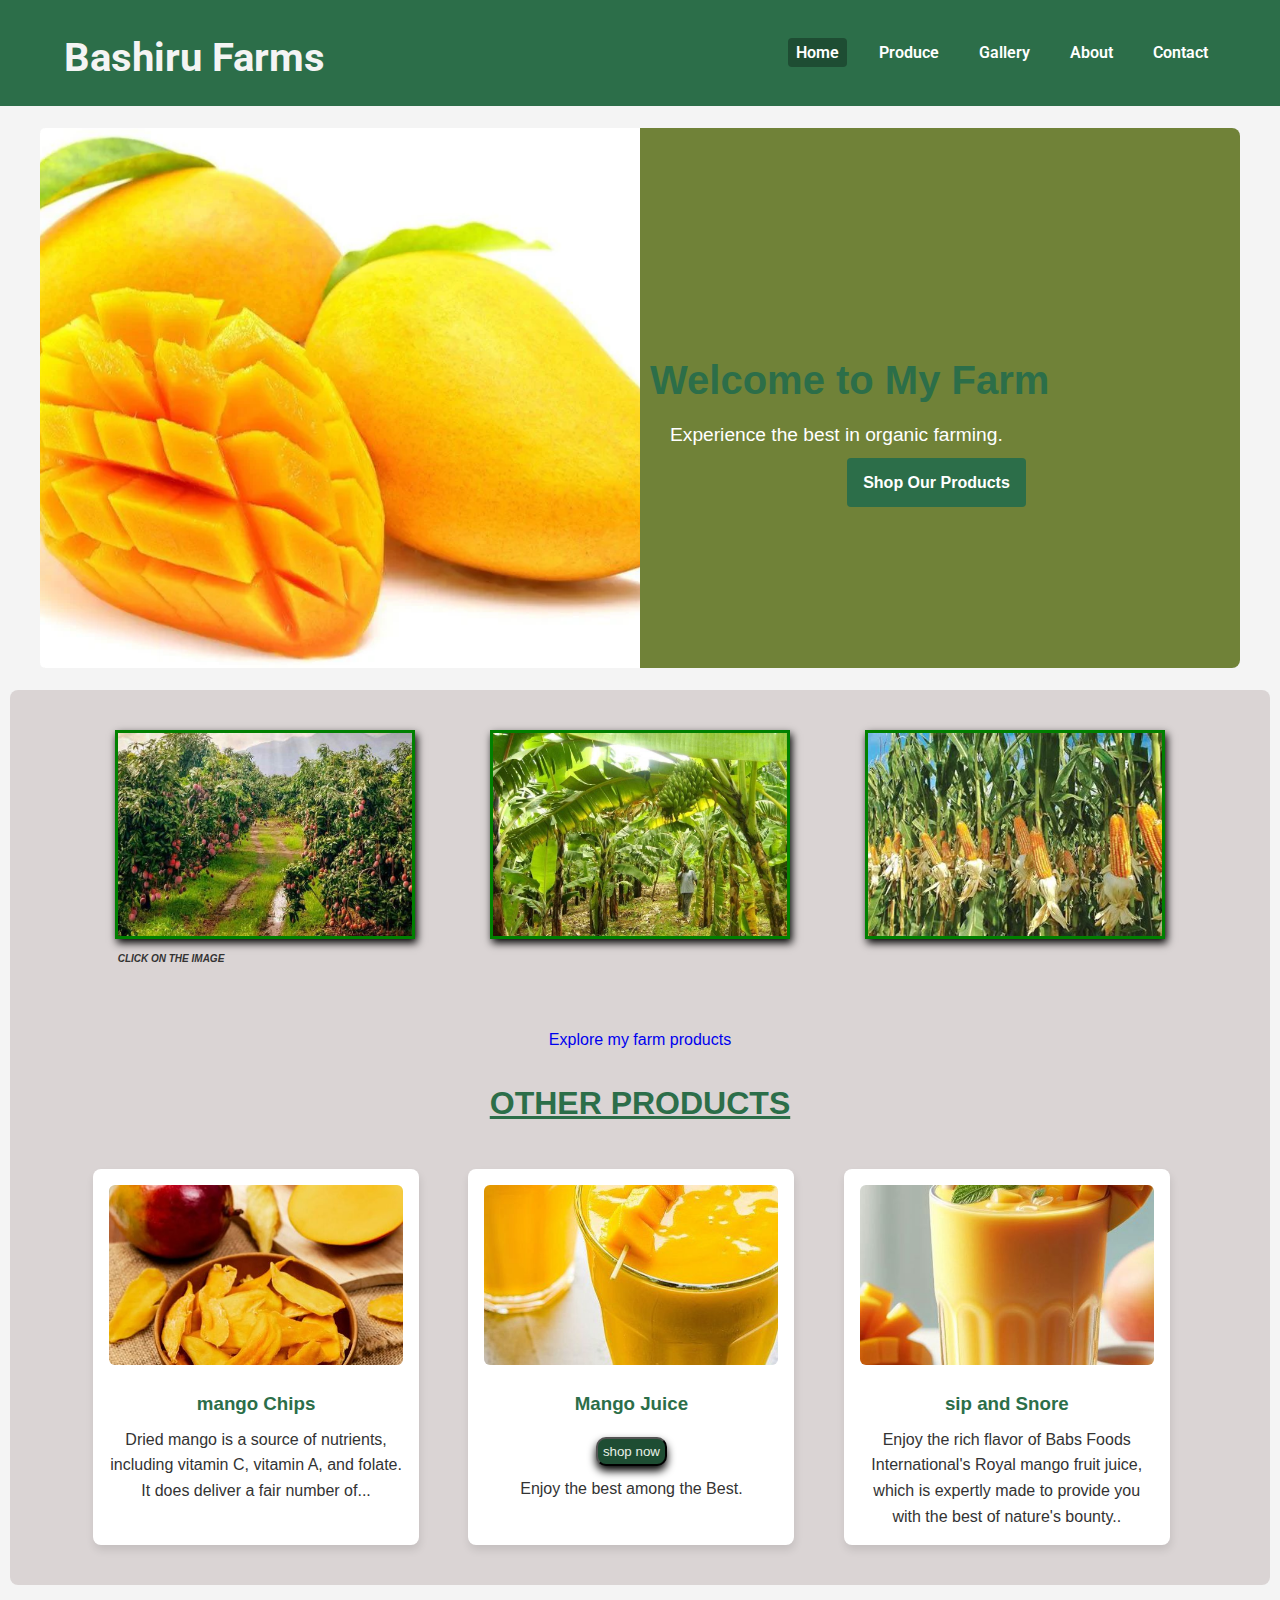
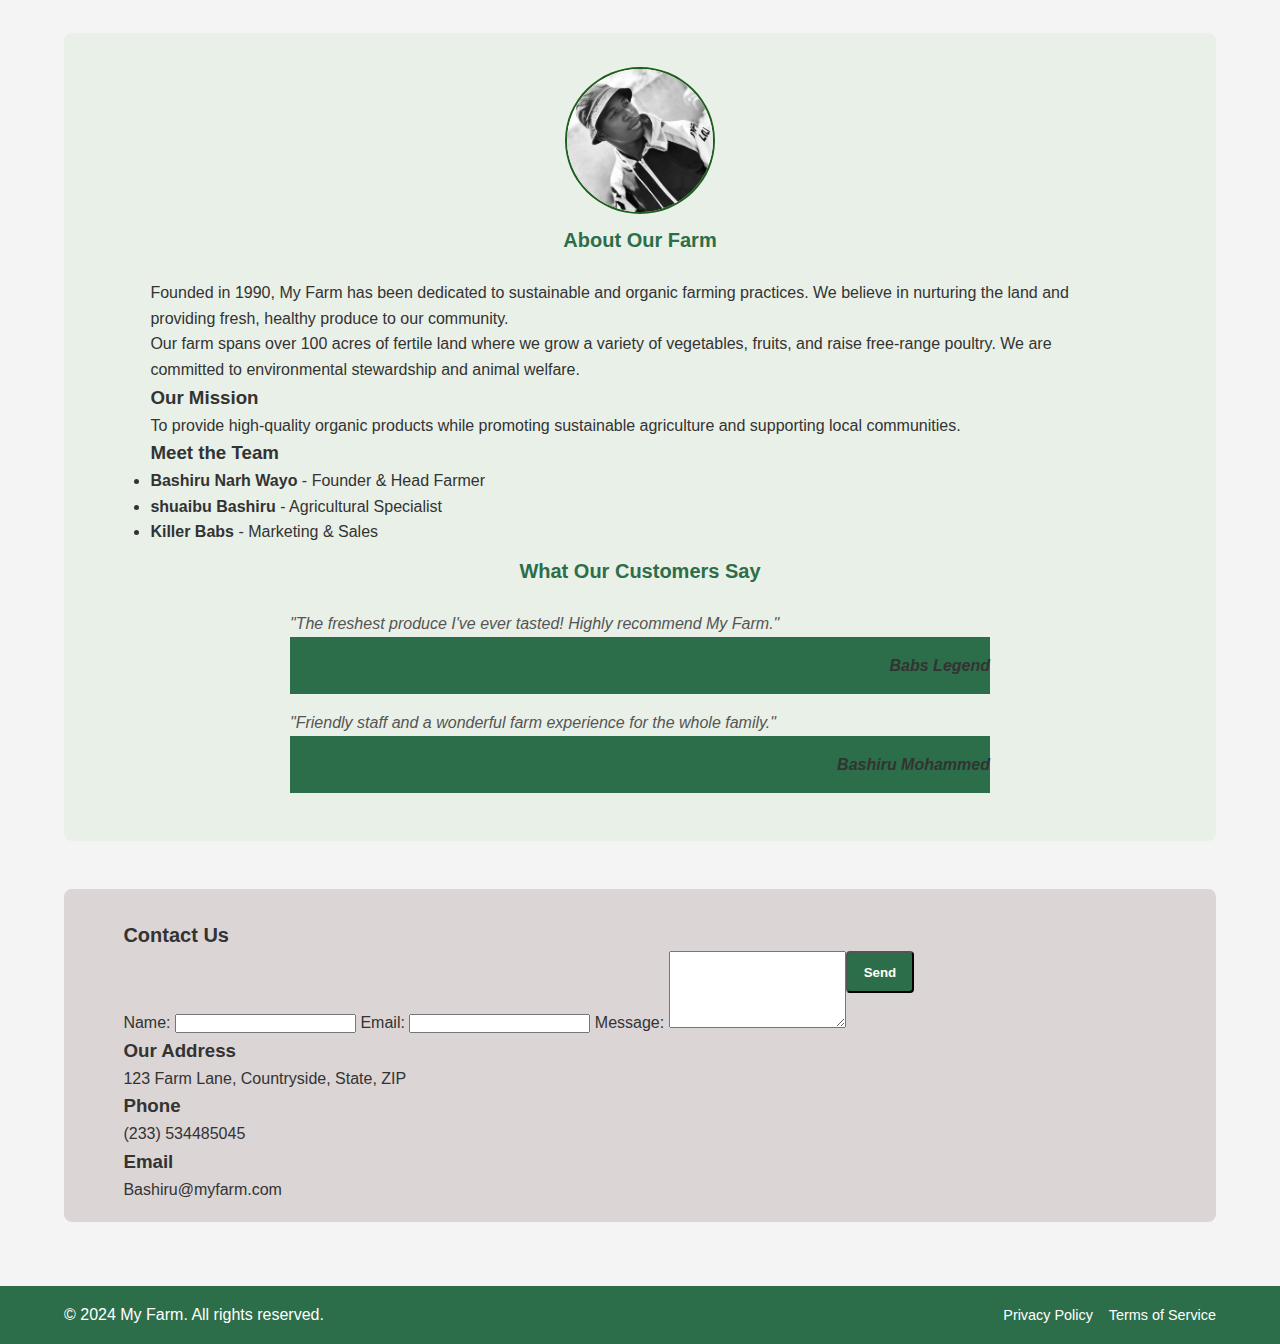
<file: index.html>
<!DOCTYPE html>
<html lang="en">
<head>
    <meta charset="UTF-8" />
    <meta name="viewport" content="width=device-width, initial-scale=1,minimum-scale-1" />
    <title>My Farm - Home</title>
    <link rel="preconnect" href="https://fonts.googleapis.com">
<link rel="preconnect" href="https://fonts.gstatic.com" crossorigin>
<link href="https://fonts.googleapis.com/css2?family=Bitter:ital,wght@0,100..900;1,100..900&family=Cormorant:ital,wght@0,300..700;1,300..700&family=Halant:wght@300;400;500;600;700&family=Montserrat:ital,wght@0,100..900;1,100..900&family=Mukta:wght@200;300;400;500;600;700;800&family=Open+Sans:ital,wght@0,300..800;1,300..800&family=Prompt:ital,wght@0,100;0,200;0,300;0,400;0,500;0,600;0,700;0,800;0,900;1,100;1,200;1,300;1,400;1,500;1,600;1,700;1,800;1,900&family=Roboto:ital,wght@0,100..900;1,100..900&family=Ultra&display=swap" rel="stylesheet">
    <link rel="stylesheet" href="style.css" />
</head>
<body>
    <header>
        <div class="container header-container">
            <h1 class="logo">Bashiru Farms</h1>
            <nav aria-label="Primary navigation">
                <ul class="nav-list">
                    <li><a href="index.html" class="active" aria-current="page">Home</a></li>
                    <li><a href="produce.html">Produce</a></li>
                    <li><a href="gallery.html">Gallery</a></li>
                    <li><a href="#about">About</a></li>
                    <li><a href="#contact">Contact</a></li>
                </ul>
            </nav>
        </div>
    </header>
    <main>
          <div class="divee">
        <section class="hero container" role="region" aria-label="Farm introduction">
            <img src="imagefree.webp">

            <div>
            <h2>Welcome to My Farm</h2>
            <p>Experience the best in organic farming.</p>
            <a href="produce.html" class="btn-primary">Shop Our Products</a>
            </div>
        </section>

    
        
<div class="mine"> 
        <section class="features container" role="region" aria-label="Farm features">
           
            <article class="project">
                <img src="Mango-farming-beginner-guide-1500x533-1-1170x533.jpg" alt="Organic vegetables" />
                <div class="overview">
                <h3>Organic fruits</h3>
                <p>Grown with care and no harmful chemicals, ensuring the freshest and healthiest produce.</p>
                </div>
                 <i style="font-size:10px; font-weight: bold;">CLICK ON THE IMAGE</i>
            </article>
            <article class="project">
                <img src="plantain.jpg" alt="Free-range poultry" />
                <div class="overview">
                <h3>Farm Tours</h3>
                <p>Start your own plantain business with Mr Babs.</p>
                </div>
            </article>
            <article class="project">
                <img src="maize4.jpeg" alt="Farm tours" />
                <div class="overview">
                <h3>20 Acres of Maize</h3>
                <p>join us for a step by step guide to start a succesful local paultry farming .</p>
                </div>
            </article>
              </article>
        </section>


 <a href="produce.html" class="link">Explore my farm products</a>
      <h1 class="other">OTHER PRODUCTS</h1>
    <section class="features container" role="region" aria-label="Farm features">
          
    <article class="feature-item">
        <img src="mango 4.jpg" alt="Organic vegetables" />
        <h3>mango Chips</h3>
        <p class="overlay">Dried mango is a source of nutrients, including vitamin C, vitamin A, and folate. It does deliver a fair number of...</p>
    </article>
    <article class="feature-item">
        <img src="mago2.jpg" alt="Free-range poultry" />
        <h3>Mango Juice</h3>
        <button class="now">shop now</button>
        <p> Enjoy the best among the Best.</p>
    </article>
    <article class="feature-item">
        <img src="mangojuise.jpg" alt="Farm tours" />
        <h3>sip and Snore</h3>
        <p>Enjoy the rich flavor of Babs Foods International's Royal mango fruit juice, which is expertly made to provide you with the best of nature's bounty..</p>
    </article> 
</section> 
   </div>
 

        <section class="testimonials container" role="region" aria-label="Customer testimonials">
            <img class="lastimg" src="WhatsApp Image 2025-05-14 at 07.53.52_6ec82e5c.jpg">
            <section class="container about-section">

               <div  id="about">
            <h2>About Our Farm</h2>
            <p>Founded in 1990, My Farm has been dedicated to sustainable and organic farming practices. We believe in nurturing the land and providing fresh, healthy produce to our community.</p>
            <p>Our farm spans over 100 acres of fertile land where we grow a variety of vegetables, fruits, and raise free-range poultry. We are committed to environmental stewardship and animal welfare.</p>
            <h3>Our Mission</h3>
            <p>To provide high-quality organic products while promoting sustainable agriculture and supporting local communities.</p>
            <h3>Meet the Team</h3>
            <ul>
                <li><strong>Bashiru Narh  Wayo</strong> - Founder & Head Farmer</li>
                <li><strong>shuaibu Bashiru</strong> - Agricultural Specialist</li>
                <li><strong>Killer Babs</strong> - Marketing & Sales</li>
            </ul>
        
    </div>

            <h2>What Our Customers Say</h2>
            <blockquote>
                <p>"The freshest produce I've ever tasted! Highly recommend My Farm."</p>
                <footer>Babs Legend</footer>
            </blockquote>
            <blockquote>
                <p>"Friendly staff and a wonderful farm experience for the whole family."</p>
                <footer>Bashiru Mohammed</footer>
            </blockquote>
        </section>
        </section>

         <div  id="contact">
         <section class="container contact-section">
            <h2>Contact Us</h2>
            <form action="mailto:info@myfarm.com" method="post" enctype="text/plain" class="contact-form">
                <label for="name">Name:</label>
                <input type="text" id="name" name="name" required />
                
                <label for="email">Email:</label>
                <input type="email" id="email" name="email" required />
                
                <label for="message">Message:</label>
                <textarea id="message" name="message" rows="5" required></textarea>
            
                <button type="submit" class="btn-primary">Send</button>
            </form>
            <div class="contact-info">
                <h3>Our Address</h3>
                <p>123 Farm Lane, Countryside, State, ZIP</p>
                <h3>Phone</h3>
                <p>(233) 534485045</p>
                <h3>Email</h3>
                <p>Bashiru@myfarm.com</p>
            </div>
        </div>
        </section>
    </main>
    <footer>
        <div class="container footer-container">
            <p>&copy; 2024 My Farm. All rights reserved.</p>
            <nav aria-label="Footer navigation">
                <ul class="footer-nav">
                    <li><a href="privacy.html">Privacy Policy</a></li>
                    <li><a href="terms.html">Terms of Service</a></li>
                </ul>
            </nav>
        </div>
    </footer>
    </main>
    
</body>
</html>
</file>
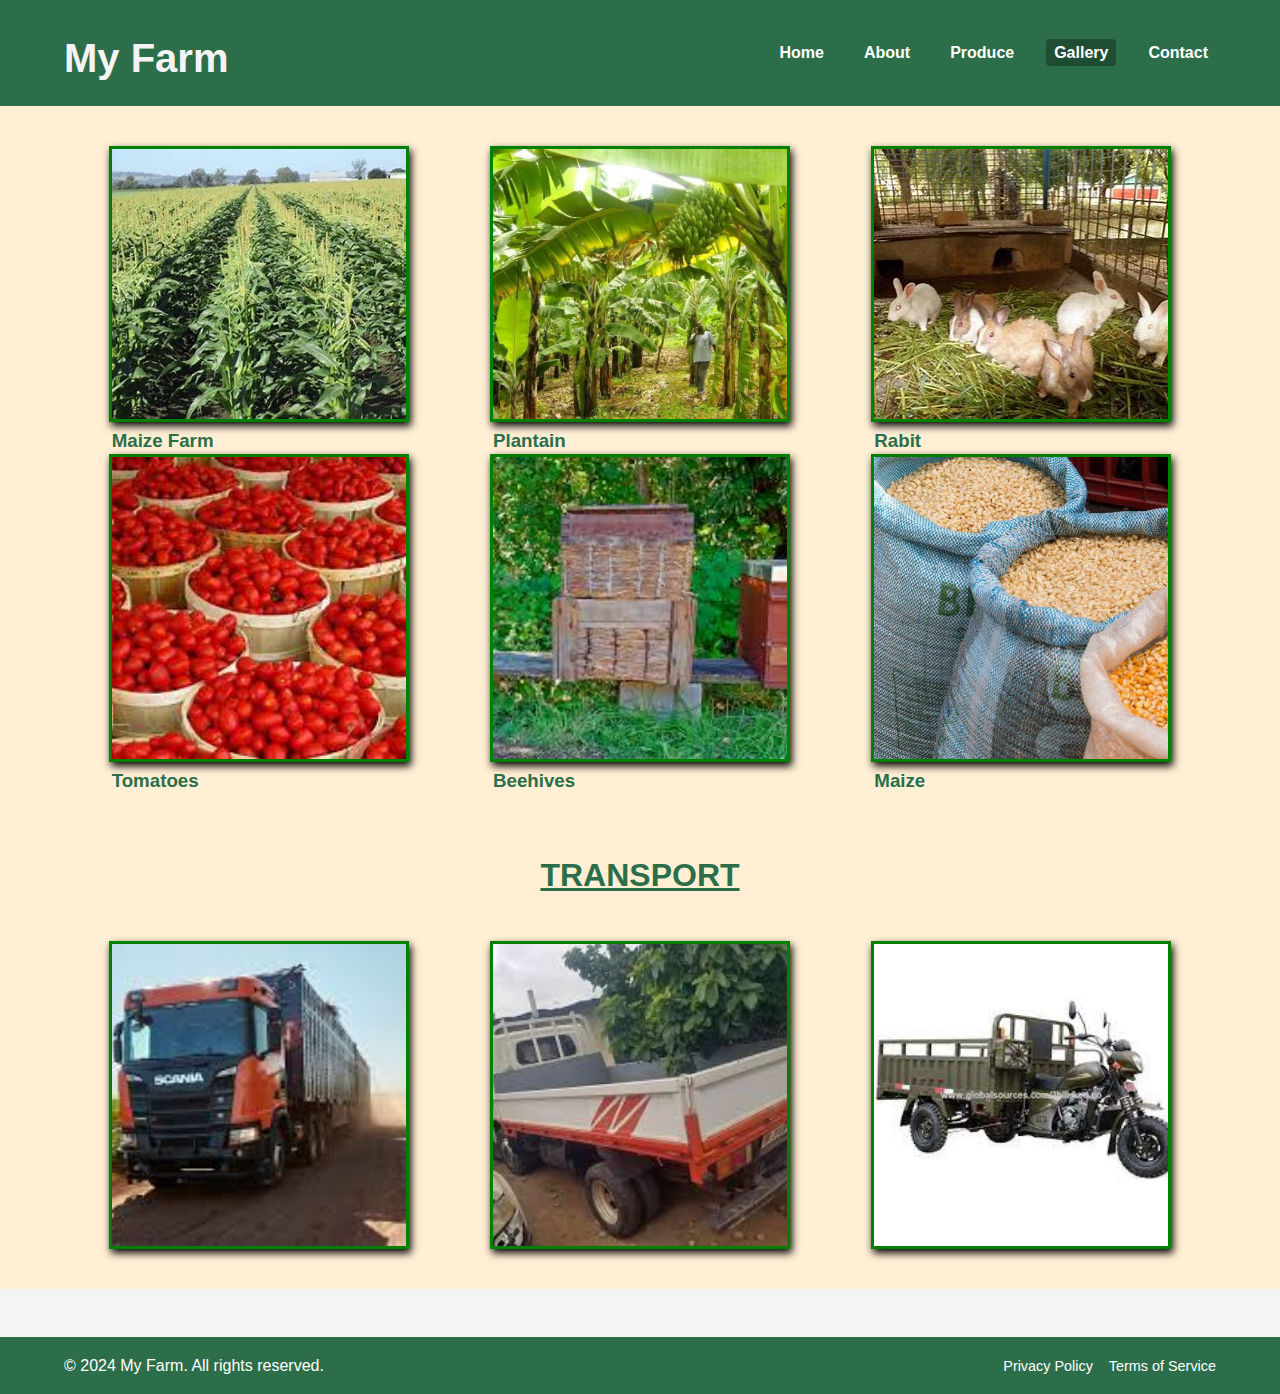
<file: gallery.html>
<!DOCTYPE html>
<html lang="en">
<head>
    <meta charset="UTF-8" />
    <meta name="viewport" content="width=device-width, initial-scale=1" />
    <title>My Farm - Gallery</title>
    <link rel="stylesheet" href="style.css" />
</head>
<body>
    <header>
        <div class="container header-container">
            <h1 class="logo">My Farm</h1>
            <nav aria-label="Primary navigation">
                <ul class="nav-list">
                    <li><a href="index.html">Home</a></li>
                    <li><a href="#about">About</a></li>
                    <li><a href="produce.html">Produce</a></li>
                    <li><a href="gallery.html" class="active" aria-current="page">Gallery</a></li>
                    <li><a href="#contact.html">Contact</a></li>
                </ul>
            </nav>
        </div>
    </header>
    <main>
        <div style="background-color: papayawhip;" >
        <div class="gallery"> 
        <section class="features container" role="region" aria-label="Farm features">
            <article class="project">
                <img src="maize.jpeg" alt="Organic vegetables" />
                <h3>Maize Farm</h3>
               
            </article>
            <article class="project">
                <img src="plantain.jpg" alt="Free-range poultry" />
                <h3>Plantain</h3>
              
            </article>
            <article class="project">
                <img src="rabitl.jpeg" alt="Farm tours" />
                <h3>Rabit</h3>
                
            </article> <article class="project">
                <img src="toma.jpeg" alt="Farm tours" />
                <h3>Tomatoes</h3>
                
            </article>
             </article> <article class="project">
                <img src="bees.jpeg" alt="Farm tours" />
                <h3>Beehives</h3>
                
            </article>
             </article> <article class="project">
                <img src="mmaize.jpg" alt="Farm tours" />
                <h3>Maize</h3>
                
            </article>
            
            


        </section>
        <h1 class="other">TRANSPORT</h1>
            <section class="features container" role="region" aria-label="Farm features">
                <article class="project">
                    <img src="images (2).jpeg" alt="Organic vegetables" />
                    <h3></h3>
                  
                </article>
                <article class="project">
                    <img src="truck,,.jpeg" alt="Free-range poultry" />
                    <h3></h3>
                    
                </article>
                <article class="project">
                    <img src="tricy.jpeg" alt="Farm tours" />
                    <h3></h3>
                </article>
    
            </section>
        </section>
    </div>
    </main>
    </div>
    <footer>
        <div class="container footer-container">
            <p>&copy; 2024 My Farm. All rights reserved.</p>
            <nav aria-label="Footer navigation">
                <ul class="footer-nav">
                    <li><a href="privacy.html">Privacy Policy</a></li>
                    <li><a href="terms.html">Terms of Service</a></li>
                </ul>
            </nav>
        </div>
    </footer>
</body>
</html>
</file>
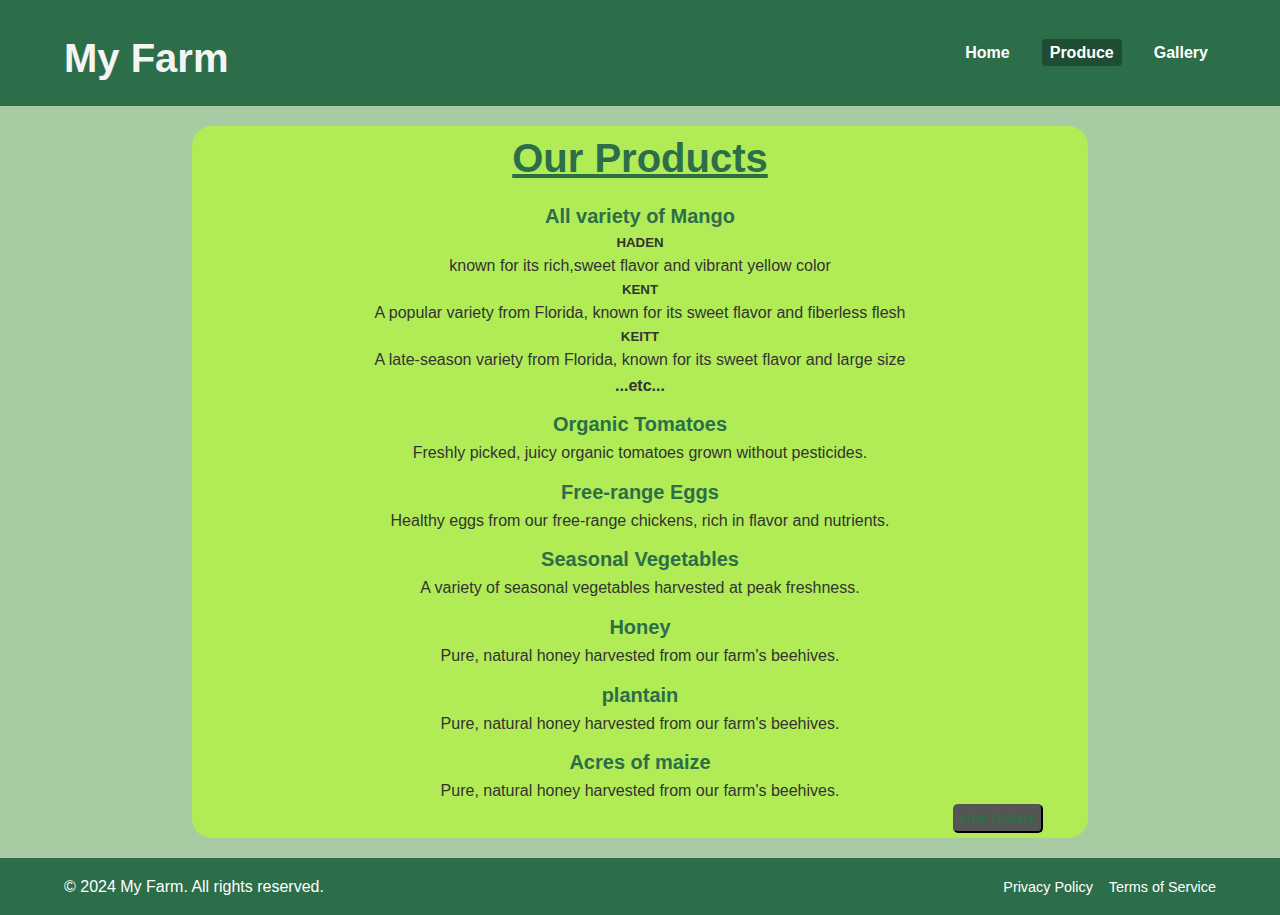
<file: produce.html>
<!DOCTYPE html>
<html lang="en">
<head>
    <meta charset="UTF-8" />
    <meta name="viewport" content="width=device-width, initial-scale=1" />
    <title>My Farm - Products</title>
    <link rel="stylesheet" href="style.css" />
</head>
<body style="background-color: #A9CBA4;">
    <header>
        <div class="container header-container">
            <h1 class="logo">My Farm</h1>
            <nav aria-label="Primary navigation">
                <ul class="nav-list">
                    <li><a href="index.html">Home</a></li>
                    <li><a href="produce.html" class="active" aria-current="page">Produce</a></li>
                    <li><a href="gallery.html">Gallery</a></li>
                    
                </ul>
            </nav>
        </div>
    </header>
    <main>
        <div class="prodiv">
        <section class="container products-section">
            <span>Our Products</span>
            <div class="product-list">
                
                 <article class="product-item">
                    <h2>All variety of Mango</h1>
                    <h5>HADEN</h5>
                    <p>known for its rich,sweet flavor and vibrant yellow color</p>
                    <h5>KENT</h5>
                    <P>A popular variety from Florida, known for its sweet flavor and fiberless flesh</P>
                    <h5> KEITT</h5>
                    <P>A late-season variety from Florida,  known for its sweet flavor and large size</P>
                    <strong>...etc...</strong>
                    <article class="product-item">

                    <h2>Organic Tomatoes</h2>
                    <p>Freshly picked, juicy organic tomatoes grown without pesticides.</p>
                </article>
                <article class="product-item">
                    <h2>Free-range Eggs</h2>
                    <p>Healthy eggs from our free-range chickens, rich in flavor and nutrients.</p>
                </article>
                <article class="product-item">
                    <h2>Seasonal Vegetables</h2>
                    <p>A variety of seasonal vegetables harvested at peak freshness.</p>
                </article>
                 <article class="product-item">
                    <h2>Honey</h2>
                    <p>Pure, natural honey harvested from our farm's beehives.</p>
                <article class="product-item">
                    <h2>plantain</h2>
                    <p>Pure, natural honey harvested from our farm's beehives.</p>
                </article>
                <article class="product-item">
                    <h2>Acres of maize</h2>
                    <p>Pure, natural honey harvested from our farm's beehives.</p>
                    <a href="gallery.html"><button>view Gallery</button></a>
                </article>
            </div>
        </section>
    </main>
    </div>
    <footer>
        <div class="container footer-container">
            <p>&copy; 2024 My Farm. All rights reserved.</p>
            <nav aria-label="Footer navigation">
                <ul class="footer-nav">
                    <li><a href="privacy.html">Privacy Policy</a></li>
                    <li><a href="terms.html">Terms of Service</a></li>
                </ul>
            </nav>
        </div>
    </footer>
</body>
</html>
</file>
<file: style.css>
* {
    margin: 0;
    padding: 0;
    box-sizing: border-box;
}

body {
    font-family:sans-serif;
    line-height: 1.6;
    background-color: #f4f4f4;
    color: #333;

}
#contact{
    background-color: #dbd5d5;
    width: 90%;
    margin-left: 5%;
    border-radius: 8px;
    margin-bottom: 5%;
    padding: 20px 2px;
}
span{
    color: #2c6e49;
    font-size: 40px;
    font-weight: bolder;
    text-decoration: underline;
}
.product-item h2{
    color: #2c6e49;
}
.product-item button{
    background-color: #555;
    padding: 5px;
    border-radius: 5px;
    float: right;
    margin-bottom: 5px;
    color: #2c6e49;
    font-size: 13px;
    font-weight: bold;
}
.product-item button:hover{
color: red;
background-color: green;
}
header{
    font-family: 'Roboto',sans-serif;
}
.link{
    
    border-radius: 5px;
    align-items: center;
    display: flex;
    justify-content: center;
    margin: 2% auto;
    border: 0;
    text-decoration: none;
}
.link:hover{
color: red;
}
.prodiv{
    background-color: rgb(177, 236, 87);
    position: relative;
    display: flex;
    align-items: center;
    text-align: center;
    width: 70%;
    margin:20px auto;
    border-radius: 20px;
    animation-name: prodiv;
    animation-duration: 3s;

}
@keyframes prodiv{
0%{
    background-color:brown;
}
50%{
    background-color: green;
}
100%{
    background-color: gold;
}
}

.mine{
 background-color: rgb(218, 212, 212);
 margin: 10px;
 border-radius: 8px;
  
}
.now{
    background-color: #1e4d33;
    padding: 5px;
    margin: 10px;
    border-radius: 10px;
    color: #e9f0e7;
   box-shadow: 0px 5px 8px black;
}

.container {
    width: 90%;
    max-width: 1200px;
    margin: 0 auto;
}
.container h1{
    font-size: 40px;
    margin-top: 10px;
}
.container h2{
    font-size: 20px;
    margin-top: 10px;
}
.gallery{
    margin:0;
}


header {
    background-color: #2c6e49;
    color: white;
    padding: 1rem 0rem;
}

.header-container {
    display: flex;
    justify-content: space-between;
    align-items: center;
}

.logo {
    font-size: 1.8rem;
    font-weight: bold;
    color: #f4f4f4;
}

nav ul.nav-list {
    list-style: none;
    display: flex;
    gap: 1.5rem;
}

nav ul.nav-list li a {
    color: white;
    text-decoration: none;
    font-weight: 600;
    padding: 0.3rem 0.5rem;
    border-radius: 4px;
    transition: background-color 0.3s ease;
}

nav ul.nav-list li a:hover,
nav ul.nav-list li a.active {
    background-color: #1e4d33;
}


.hero {
    background-color:#708238;
    color:white;
    text-align: center;
    border-radius: 8px;
    margin: 2rem 2rem;
    width: 100%;
    height: 60vh;
    align-items: center;
    margin:22px auto;
    display:flex;
    
}
.hero img{
    width:50%;
    height:100%;
    object-fit: cover;
    display: flex;
    margin-right: 0;
    padding: 0;
    border-radius: 5px 0px 0px 5px;
}
.hero h2 {
    font-size: 2.5rem;
    margin-bottom: 0.5rem;
    display: block;
    color: #2c6e49;
    padding-left: 10px;
    padding-right: 5px;

}

.hero p {
    font-size: 1.2rem;
    margin-bottom: 0.5rem;
    display:flex;
     color:;
     padding-left: 30px ;
     
}




.btn-primary {
    position: absolute;
    margin:0;
    background-color: #2c6e49;
    color: white;
    padding: 0.72rem 1rem;
    text-decoration: none;
    font-weight: 600;
    border-radius: 4px;
    transition: background-color 0.3s ease;
}

.btn-primary:hover {
    background-color: #1e4d33;
}


.features {
    display: grid;
    grid-template-columns: repeat(auto-fit, minmax(280px, 1fr));
    gap: 2rem;
    margin-bottom: 3rem;
    padding: 40px 20px;

   

}

.feature-item {
    background-color: white;
    border-radius: 8px;
    padding: 1rem;
    box-shadow: 1px 5px 8px rgba(0,0,0,0.1);
    text-align: center;
    width: 95%;
    
}

.feature-item img {
    width: 100%;
    height: 180px;
    object-fit: cover;
    border-radius: 6px;
    margin-bottom: 1rem;
    
}

.feature-item h3 {
    margin-bottom: 0.5rem;
    color: #2c6e49;
}


.testimonials {
    background-color: #e9f0e7;
    padding: 2rem;
    border-radius: 8px;
    margin-bottom: 3rem;
}

.testimonials h2 {
    text-align: center;
    margin-bottom: 1.5rem;
    color: #2c6e49;
}

.testimonials blockquote {
    font-style: italic;
    margin-bottom: 1rem;
    max-width: 700px;
    margin-left: auto;
    margin-right: auto;
    color: #555;
}

.testimonials footer {
    text-align: right;
    font-weight: 600;
    color: #333;
}


footer {
    background-color: #2c6e49;
    color: white;
    padding: 1rem 0;
}

.footer-container {
    display: flex;
    justify-content: space-between;
    align-items: center;
    flex-wrap: wrap;
}
.other{
    text-align: center;
    display:block;
    padding-top: 20px auto;
    color: #2c6e49;
    text-decoration: underline;

    
}
.footer-nav {
    list-style: none;
    display: flex;
    gap: 1rem;
}

.footer-nav li a {
    color: white;
    text-decoration: none;
    font-size: 0.9rem;
}

.footer-nav li a:hover {
    text-decoration: underline;
}
.project{
    width: 300px;
    border:3px solid green;
    box-shadow: 2px 4px 8px  black;
    transition: transform 0.3s ease;
    margin: 0 auto;
    position: relative;
    object-fit: contain;
}

.project:hover {
    transform: translateY(-9px);
}
.project img{
    width: 100%;
    object-fit: cover;
    height: 100%;
    position: relative;
   z-index: 1;
}


    .project .overview{
        width: 250px;
        height: 5.7rem;
        padding: 0.5rem 1rem;
        background-color: #333;
        color: #f4f4f4;
        border-radius: 1rem;
        position: absolute;
        bottom: -2rem;
        left: 0;
        right: 0;
        z-index: 2;
        font-size: small;
        margin-bottom: 0.5rem;
        margin-inline: auto;
        opacity: 0;
        transition:opacity 0.5s 0.5s ;

    }
.project .overview:hover {
opacity:1 ;
animation: show-data 1s forwards;
transition: opacity 0.3s;
}
.project h3:hover {
    opacity: 1;
}
.project h3{
    font-family: 'open sans', sans-serif;
    color: #2c6e49;
}
.project:hover{
    animation: remove-overflow 2s forwards;
}
.project:not(:hover){
    animation: show-overflow 2s forwards;
}
.project:not(:hover).overview{
    animation:remove-data 1s forwards;
}
@keyframes show-data{
    50%{
        transform: translateY(-5rem);
        100%{
            transform: translateY(-7rem);
        }
    }
    @keyframes  remove-overflow {
        to{
            overflow: initial;
        }
    }
    @keyframes remove-data{
        0%{
            transform: translateY(-7rem);
        }
         50%{
            transform: translateY(-10rem);
        }
         100%{
            transform: translateY(.5rem);
        }
    }
    @keyframes show-overflow{
        0%{
            overflow: initial;
            pointer-events: none;
        }
        50%{
            overflow: hidden;
        }
    }
}
.lastimg{
    width: 150px;
    height: 100%;
    object-fit: cover;
    border-radius: 50%;
    border: 2px solid  rgb(29, 95, 29);
    position: relative;
    justify-content: center;
    display:block;
    margin: 2px auto;
}
@media (max-width: 778px) {
    .header-container {
        flex-direction: column;
        gap: 2rem;
    }

    nav ul.nav-list {
        flex-direction:row;
        gap: 0.5rem;
        align-items: center;
    }

    .footer-container {
        flex-direction: column;
        gap: 0.5rem;
        text-align: center;
    }
}

@media (max-width: 500px) {
    .hero h2 {
        font-size: 2rem;
    }
    

    .hero p {
        font-size: 2rem;
    }

    .btn-primary {
        padding: 0.5rem 1rem;
        font-size: 0.9rem;
    }
}
@media screen and (max-width:340px) {
  .features{
    margin-inline:1rem
  }  
  .project{
    width: 250px;
    padding: 1rem;
  }
}
</file>
